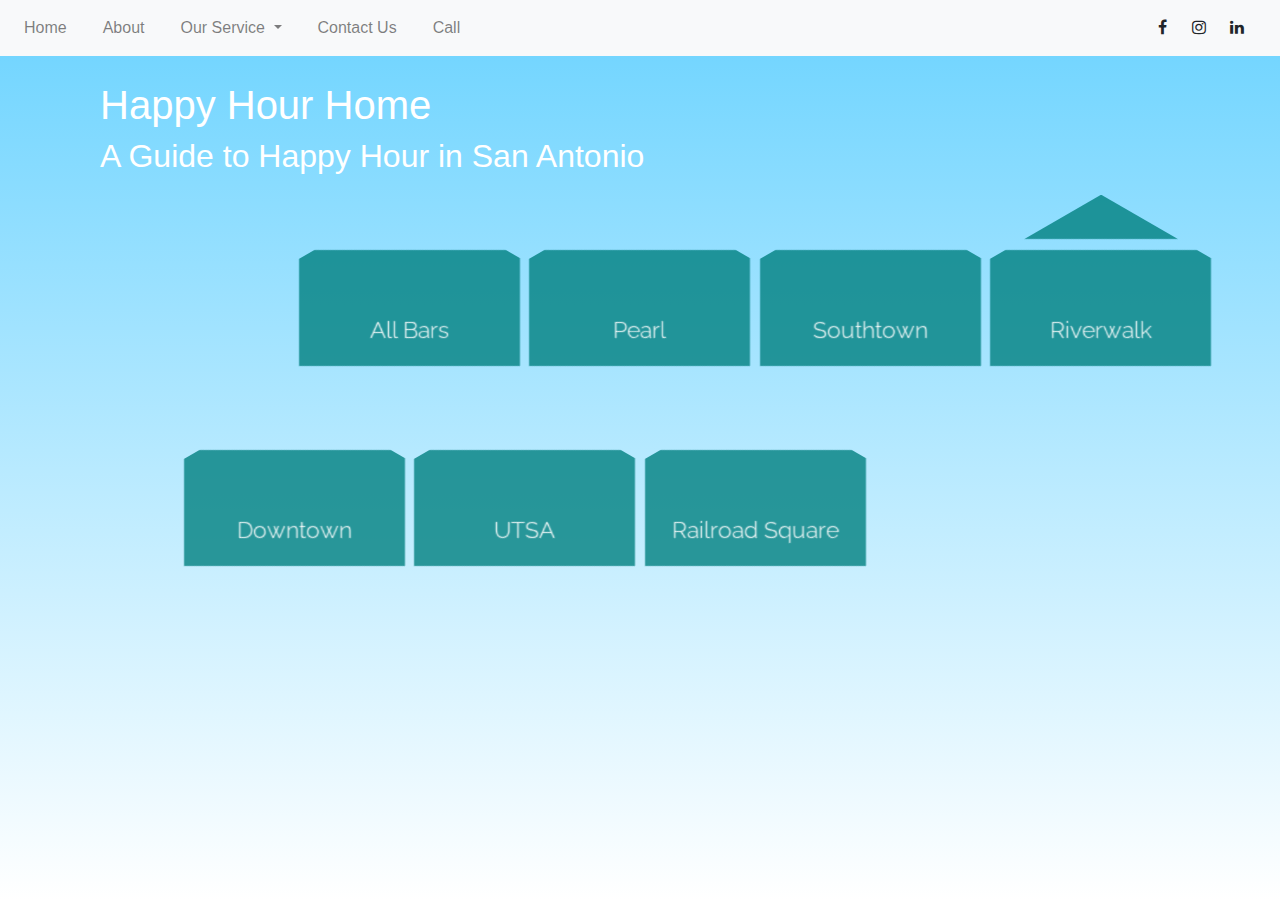
<file: Happy.html>
<!DOCTYPE html>
<html>
<head>
  <meta charset="utf-8">
  <meta name="viewport" content="width=device-width, initial-scale=1.0">

  <header>
    <title>Happy Hour Guide</title>
  </header>

  <link href="//maxcdn.bootstrapcdn.com/bootstrap/4.1.1/css/bootstrap.min.css" rel="stylesheet" id="bootstrap-css">
  <script src="//maxcdn.bootstrapcdn.com/bootstrap/4.1.1/js/bootstrap.min.js"></script>
  <script src="//cdnjs.cloudflare.com/ajax/libs/jquery/3.2.1/jquery.min.js"></script>
  <link rel="stylesheet" href="https://maxcdn.bootstrapcdn.com/bootstrap/4.1.3/css/bootstrap.min.css">
  <link rel="stylesheet" href="https://cdnjs.cloudflare.com/ajax/libs/font-awesome/4.7.0/css/font-awesome.min.css">
  <link href="https://fonts.googleapis.com/css?family=Raleway:400,500,500i,700,800i" rel="stylesheet">
  <script src="https://ajax.googleapis.com/ajax/libs/jquery/3.3.1/jquery.min.js"></script>
  <script src="https://cdnjs.cloudflare.com/ajax/libs/popper.js/1.14.3/umd/popper.min.js"></script>
  <script src="https://maxcdn.bootstrapcdn.com/bootstrap/4.1.3/js/bootstrap.min.js"></script>
  <link rel="stylesheet" href="hhstyle.css">
  <link href="https://fonts.googleapis.com/css?family=Poller+One|Roboto+Slab&display=swap" rel="stylesheet">

  <style>
    .social-part .fa{
      padding-right:20px;
    }
  ul li a{
      margin-right: 20px;
    }
  </style>

</head>

<body>
  <nav class="navbar navbar-expand-sm   navbar-light bg-light">
        <button class="navbar-toggler" type="button" data-toggle="collapse" data-target="#navbarTogglerDemo03" aria-controls="navbarTogglerDemo03" aria-expanded="false" aria-label="Toggle navigation">
          <span class="navbar-toggler-icon"></span>
        </button>

        <div class="collapse navbar-collapse" id="navbarTogglerDemo03">
          <ul class="navbar-nav mr-auto mt-2 mt-lg-0">
            <li class="nav-item">
              <a class="nav-link" href="#">Home <span class="sr-only">(current)</span></a>
            </li>
            <li class="nav-item">
              <a class="nav-link" href="#">About</a>
            </li>
            <li class="nav-item dropdown dmenu">
            <a class="nav-link dropdown-toggle" href="#" id="navbardrop" data-toggle="dropdown">
              Our Service
            </a>
            <div class="dropdown-menu sm-menu">
              <a class="dropdown-item" href="#">service2</a>
              <a class="dropdown-item" href="#">service 2</a>
              <a class="dropdown-item" href="#">service 3</a>
            </div>
          </li>
          <li class="nav-item">
            <a class="nav-link" href="#">Contact Us</a>
          </li>
          <li class="nav-item">
            <a class="nav-link" href="#">Call</a>
          </li>
          </ul>
          <div class="social-part">
            <i class="fa fa-facebook" aria-hidden="true"></i>
            <i class="fa fa-instagram" aria-hidden="true"></i>
            <i class="fa fa-linkedin" aria-hidden="true"></i>
          </div>
        </div>
      </nav>
      <script type="text/javascript">
      $(document).ready(function () {
      $('.navbar-light .dmenu').hover(function () {
              $(this).find('.sm-menu').first().stop(true, true).slideDown(150);
          }, function () {
              $(this).find('.sm-menu').first().stop(true, true).slideUp(105)
          });
      });
      </script>

  <div class="title">
    <h1>Happy Hour Home</h1>
    <h2>A Guide to Happy Hour in San Antonio</h2>
  </div>

  <ul id="hexGrid">
    <li class="hex">
      <div class="hexIn">
        <a class="hexLink" href="#">
          <!-- BLANK -->
        </a>
      </div>
    </li>
    <li class="hex">
      <div class="hexIn">
        <a class="hexLink" href="#">
          <h1>All Bars</h1>
        </a>
      </div>
    </li>
    <li class="hex">
      <div class="hexIn">
        <a class="hexLink" href="#">
          <h1>Pearl</h1>
        </a>
      </div>
    </li>
    <li class="hex">
      <div class="hexIn">
        <a class="hexLink" href="#">
          <h1>Southtown</h1>
        </a>
      </div>
    </li>
    <li class="hex">
      <div class="hexIn">
        <a class="hexLink" href="#">
          <h1>Riverwalk</h1>
          <p></p>
        </a>
      </div>
    </li>
    <li class="hex">
      <div class="hexIn">
        <a class="hexLink" href="#">
          <h1>Downtown</h1>
        </a>
      </div>
    </li>
    <li class="hex">
      <div class="hexIn">
        <a class="hexLink" href="#">
          <h1>UTSA</h1>
        </a>
      </div>
    </li>
    <li class="hex">
      <div class="hexIn">
        <a class="hexLink" href="#">
          <h1>Railroad Square</h1>
        </a>
      </div>
    </li>
    <li class="hex">
      <div class="hexIn">
        <a class="hexLink" href="#">
          <!-- BLANK -->
        </a>
      </div>
    </li>
  </ul>


</body>
</html>
</file>
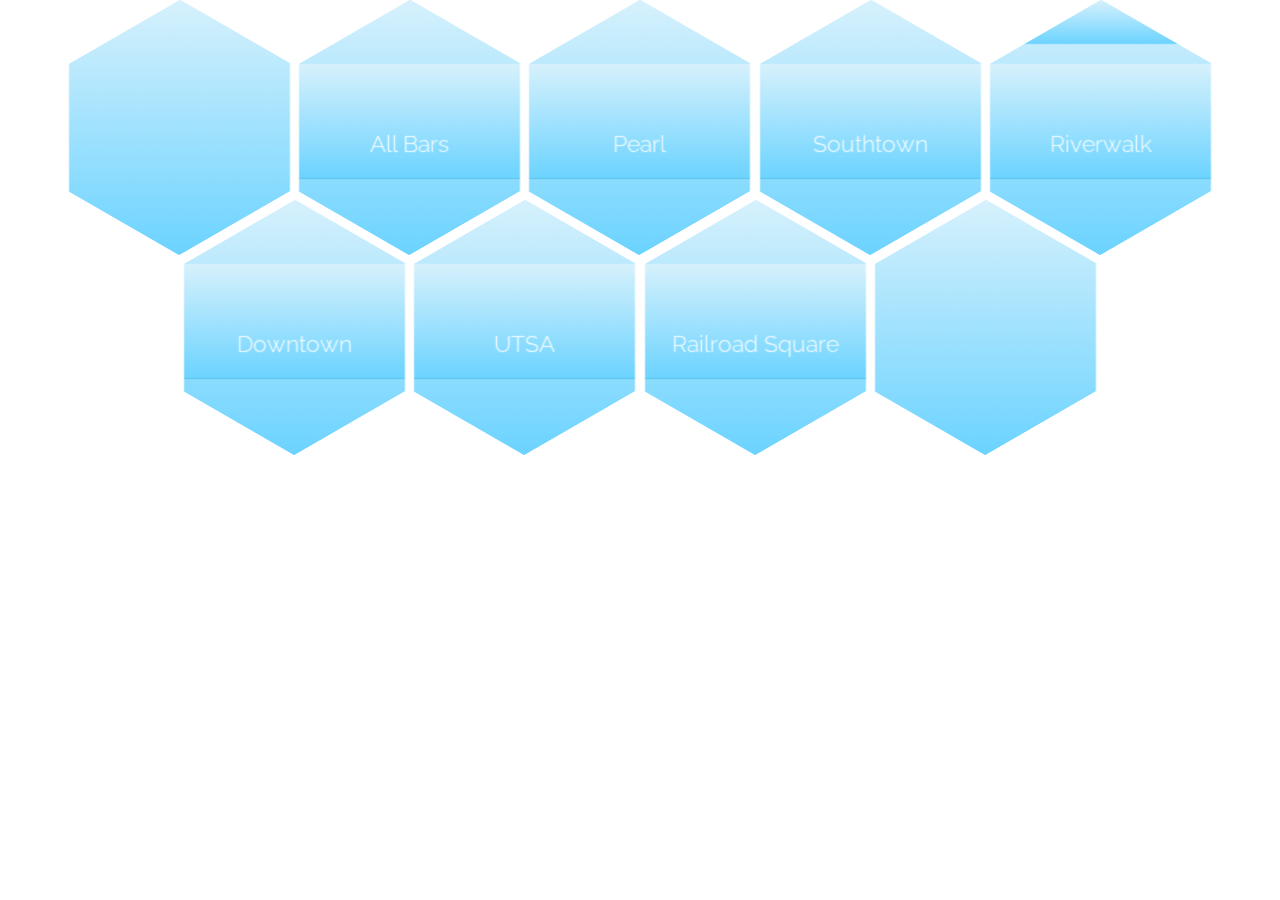
<file: hexagon2.html>
<!DOCTYPE html>
<html>
  <head>
    <meta charset="utf-8">
    <meta http-equiv="x-ua-compatible" content="ie=edge">
    <link rel="stylesheet" href="hex2.css">
    <link href='https://fonts.googleapis.com/css?family=Raleway:300' rel='stylesheet' type='text/css'>

  </head>

  <body>
    <ul id="hexGrid">
      <li class="hex">
        <div class="hexIn">
          <a class="hexLink" href="#">
            <!-- BLANK -->
          </a>
        </div>
      </li>
      <li class="hex">
        <div class="hexIn">
          <a class="hexLink" href="#">
            <h1>All Bars</h1>
          </a>
        </div>
      </li>
      <li class="hex">
        <div class="hexIn">
          <a class="hexLink" href="#">
            <h1>Pearl</h1>
          </a>
        </div>
      </li>
      <li class="hex">
        <div class="hexIn">
          <a class="hexLink" href="#">
            <h1>Southtown</h1>
          </a>
        </div>
      </li>
      <li class="hex">
        <div class="hexIn">
          <a class="hexLink" href="#">
            <h1>Riverwalk</h1>
            <p></p>
          </a>
        </div>
      </li>
      <li class="hex">
        <div class="hexIn">
          <a class="hexLink" href="#">
            <h1>Downtown</h1>
          </a>
        </div>
      </li>
      <li class="hex">
        <div class="hexIn">
          <a class="hexLink" href="#">
            <h1>UTSA</h1>
          </a>
        </div>
      </li>
      <li class="hex">
        <div class="hexIn">
          <a class="hexLink" href="#">
            <h1>Railroad Square</h1>
          </a>
        </div>
      </li>
      <li class="hex">
        <div class="hexIn">
          <a class="hexLink" href="#">
            <!-- BLANK -->
          </a>
        </div>
      </li>
    </ul>
  </body>
</html>
</file>
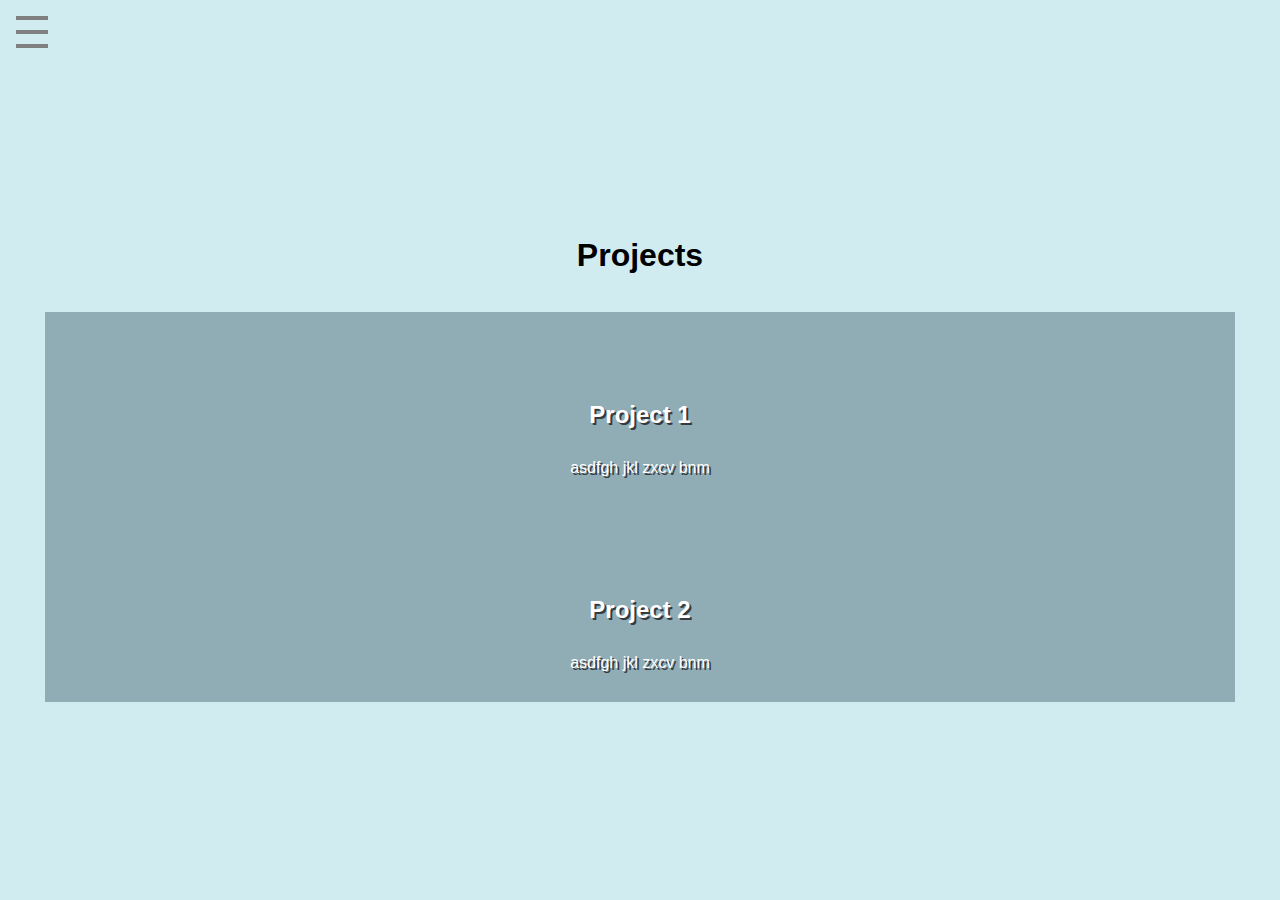
<file: projects.html>
<!DOCTYPE html>
<html>
<header>
  <meta charset="utf-8">
  <meta name="viewport" content="width=device-width, initial-scale=1.0">

  <title>Emily Reinhart</title>

  <link rel="stylesheet" href="navstyle.css">
  <!-- <link rel="stylesheet" href="mystyles.css"> -->
  <link href="https://fonts.googleapis.com/css?family=Poller+One&display=swap" rel="stylesheet">
  <link rel="stylesheet" href="projects.css">
</header>

<body>
  <div class="hero flex-center">
        <h1 class="title">Projects</h1>
        <div class="hero-message">
            <div class="projects">
              <h2 class="sub-title">Project 1</h2>
              <p class="info">asdfgh jkl zxcv bnm</p>
            </div>
            <div class="projects">
              <h2 class="sub-title">Project 2</h2>
              <p class="info">asdfgh jkl zxcv bnm</p>
            </div>
        </div>
    </div>

  <input type="checkbox" id="navcheck" role="button" title="menu">
<label for="navcheck" aria-hidden="true" title="menu">
	<span class="burger">
		<span class="bar">
			<span class="visuallyhidden">Menu</span>
		</span>
	</span>
</label>
<nav id="menu">
  	<a href="/index.html">Home</a>
  	<a href="/about.html">About Me</a>
  	<a href="/projects.html">Projects</a>
</nav>


</body>
</html>
</file>
<file: hhstyle.css>
body {
  background-color: lightgrey;
  /* background: url(https://i.imgur.com/bxAAIrh.jpg) no-repeat center center fixed; */
background: linear-gradient(bottom, rgba(255, 255, 255, 1), rgba(107, 211, 255, 1)) no-repeat center center fixed;
background: -webkit-linear-gradient(bottom, rgba(255, 255, 255, 1), rgba(107, 211, 255, 1)) no-repeat center center fixed;
background: -moz-linear-gradient(bottom, rgba(255, 255, 255, 1), rgba(107, 211, 255, 1)) no-repeat center center fixed;
  -webkit-background-size: cover;
  -moz-background-size: cover;
  -o-background-size: cover;
  background-size: cover;
  height: 100%;
  min-height: 100%;
}
.title {
  font-family: 'Open Sans', sans-serif;
  color: white;
  text-align: left;
  padding-left: 100px;
  padding-top: 25px;
}

/* HEXAGON GRID **************/
* {
    margin: 0;
    padding: 0;
}
#hexGrid {
  display: flex;
  flex-wrap: wrap;
  width: 90%;
  margin: 0 auto;
  margin-top: 20px;
  overflow: hidden;
  font-family: 'Raleway', sans-serif;
  font-size: 15px;
  list-style-type: none;
}
.hex {
  position: relative;
  visibility:hidden;
  outline:1px solid transparent; /* fix for jagged edges in FF on hover transition */
}
.hex::after{
  content:'';
  display:block;
  padding-bottom: 86.602%;  /* =  100 / tan(60) * 1.5 */
}
.hexIn{
  position: absolute;
  width:96%;
  padding-bottom: 110.851%; /* =  width / sin(60) */
  margin:0 2%;
  overflow: hidden;
  visibility: hidden;
  outline:1px solid transparent; /* fix for jagged edges in FF on hover transition */
  -webkit-transform: rotate3d(0,0,1,-60deg) skewY(30deg);
      -ms-transform: rotate3d(0,0,1,-60deg) skewY(30deg);
          transform: rotate3d(0,0,1,-60deg) skewY(30deg);
}
.hexIn * {
  background-color: lightblue;
  /* background: linear-gradient(top, rgba(255, 255, 255, 1), rgba(107, 211, 255, 1)) no-repeat center center fixed;
  background: -webkit-linear-gradient(top, rgba(255, 255, 255, 1), rgba(107, 211, 255, 1)) no-repeat center center fixed;
  background: -moz-linear-gradient(top, rgba(255, 255, 255, 1), rgba(107, 211, 255, 1)) no-repeat center center fixed; */
  background: url(https://i.imgur.com/bxAAIrh.jpg) no-repeat center center fixed;
  -webkit-background-size: cover;
  -moz-background-size: cover;
  -o-background-size: cover;
  background-size: cover;
  position: absolute;
  visibility: visible;
  outline:1px solid transparent; /* fix for jagged edges in FF on hover transition */
}
.hexLink {
    display:block;
    width: 100%;
    height: 100%;
    text-align: center;
    color: white;
    overflow: hidden;
    -webkit-transform: skewY(-30deg) rotate3d(0,0,1,60deg);
        -ms-transform: skewY(-30deg) rotate3d(0,0,1,60deg);
            transform: skewY(-30deg) rotate3d(0,0,1,60deg);
}
/*** HEX CONTENT **********************************************************************/
.hex img {
  left: -100%;
  right: -100%;
  width: auto;
  height: 100%;
  margin: 0 auto;
  -webkit-transform: rotate3d(0,0,0,0deg);
      -ms-transform: rotate3d(0,0,0,0deg);
          transform: rotate3d(0,0,0,0deg);
}
.hex h1, .hex p {
  width: 100%;
  padding: 10%;
  box-sizing:border-box;
  background-color: rgba(0, 128, 128, 0.8);
  font-weight: 300;
  /* -webkit-transition:  -webkit-transform .2s ease-out, opacity .3s ease-out;
          transition:          transform .2s ease-out, opacity .3s ease-out; */
}
.hex h1 {
  bottom: 30%;
  padding-top: 30%;
  font-size: 1.5em;
  z-index: 1;
  position: absolute;
  text-align: center;
  transition: text-shadow 0.15s, transform 0.5s;
}
/*** HOVER EFFECT  **********************************************************************/
.hexLink:hover h1, .hexLink:focus h1,
.hexLink:hover p, .hexLink:focus p{
  color: lightblue;
}
/*** HEXAGON SIZING AND EVEN ROW INDENTATION *****************************************************************/
@media (min-width:1201px) { /* <- 5-4  hexagons per row */
  #hexGrid{
    padding-bottom: 4.4%
  }
  .hex {
    width: 20%; /* = 100 / 5 */
  }
  .hex:nth-child(9n+6){ /* first hexagon of even rows */
    margin-left:10%;  /* = width of .hex / 2  to indent even rows */
  }
}
@media (max-width: 1200px) and (min-width:901px) { /* <- 4-3  hexagons per row */
  #hexGrid{
    padding-bottom: 5.5%
  }
  .hex {
    width: 25%; /* = 100 / 4 */
  }
  .hex:nth-child(7n+5){ /* first hexagon of even rows */
    margin-left:12.5%;  /* = width of .hex / 2  to indent even rows */
  }
}
@media (max-width: 900px) and (min-width:601px) { /* <- 3-2  hexagons per row */
  #hexGrid{
    padding-bottom: 7.4%
  }
  .hex {
    width: 33.333%; /* = 100 / 3 */
  }
  .hex:nth-child(5n+4){ /* first hexagon of even rows */
    margin-left:16.666%;  /* = width of .hex / 2  to indent even rows */
  }
}
@media (max-width: 600px) { /* <- 2-1  hexagons per row */
  #hexGrid{
    padding-bottom: 11.2%
  }
  .hex {
    width: 50%; /* = 100 / 3 */
  }
  .hex:nth-child(3n+3){ /* first hexagon of even rows */
    margin-left:25%;  /* = width of .hex / 2  to indent even rows */
  }
}
@media (max-width: 400px) {
    #hexGrid {
        font-size: 13px;
    }
}
</file>
<file: hex2.css>
* {
    margin: 0;
    padding: 0;
}
#hexGrid {
  display: flex;
  flex-wrap: wrap;
  width: 90%;
  margin: 0 auto;
  overflow: hidden;
  font-family: 'Raleway', sans-serif;
  font-size: 15px;
  list-style-type: none;
}
.hex {
  position: relative;
  visibility:hidden;
  outline:1px solid transparent; /* fix for jagged edges in FF on hover transition */
}
.hex::after{
  content:'';
  display:block;
  padding-bottom: 86.602%;  /* =  100 / tan(60) * 1.5 */
}
.hexIn{
  position: absolute;
  width:96%;
  padding-bottom: 110.851%; /* =  width / sin(60) */
  margin:0 2%;
  overflow: hidden;
  visibility: hidden;
  outline:1px solid transparent; /* fix for jagged edges in FF on hover transition */
  -webkit-transform: rotate3d(0,0,1,-60deg) skewY(30deg);
      -ms-transform: rotate3d(0,0,1,-60deg) skewY(30deg);
          transform: rotate3d(0,0,1,-60deg) skewY(30deg);
}
.hexIn * {
  background-color: lightblue;
  background: linear-gradient(top, rgba(215, 241, 252, 1), rgba(107, 211, 255, 1)) no-repeat center center fixed;
  background: -webkit-linear-gradient(top, rgba(215, 241, 252, 1), rgba(107, 211, 255, 1)) no-repeat center center fixed;
  background: -moz-linear-gradient(top, rgba(215, 241, 252, 1), rgba(107, 211, 255, 1)) no-repeat center center fixed;
  position: absolute;
  visibility: visible;
  outline:1px solid transparent; /* fix for jagged edges in FF on hover transition */
}
.hexLink {
    display:block;
    width: 100%;
    height: 100%;
    text-align: center;
    color: #fff;
    overflow: hidden;
    -webkit-transform: skewY(-30deg) rotate3d(0,0,1,60deg);
        -ms-transform: skewY(-30deg) rotate3d(0,0,1,60deg);
            transform: skewY(-30deg) rotate3d(0,0,1,60deg);
}
/*** HEX CONTENT **********************************************************************/
.hex img {
  left: -100%;
  right: -100%;
  width: auto;
  height: 100%;
  margin: 0 auto;
  -webkit-transform: rotate3d(0,0,0,0deg);
      -ms-transform: rotate3d(0,0,0,0deg);
          transform: rotate3d(0,0,0,0deg);
}
.hex h1, .hex p {
  width: 100%;
  padding: 10%;
  box-sizing:border-box;
  background-color: rgba(0, 128, 128, 0.8);
  font-weight: 300;
  /* -webkit-transition:  -webkit-transform .2s ease-out, opacity .3s ease-out;
          transition:          transform .2s ease-out, opacity .3s ease-out; */
}
.hex h1 {
  bottom: 30%;
  padding-top: 30%;
  font-size: 1.5em;
  z-index: 1;
  position: absolute;
  text-align: center;
  transition: text-shadow 0.15s, transform 0.5s;
}
/*** HOVER EFFECT  **********************************************************************/
.hexLink:hover h1, .hexLink:focus h1,
.hexLink:hover p, .hexLink:focus p{
  text-shadow: 2px 2px #74d1d6;
}
/*** HEXAGON SIZING AND EVEN ROW INDENTATION *****************************************************************/
@media (min-width:1201px) { /* <- 5-4  hexagons per row */
  #hexGrid{
    padding-bottom: 4.4%
  }
  .hex {
    width: 20%; /* = 100 / 5 */
  }
  .hex:nth-child(9n+6){ /* first hexagon of even rows */
    margin-left:10%;  /* = width of .hex / 2  to indent even rows */
  }
}
@media (max-width: 1200px) and (min-width:901px) { /* <- 4-3  hexagons per row */
  #hexGrid{
    padding-bottom: 5.5%
  }
  .hex {
    width: 25%; /* = 100 / 4 */
  }
  .hex:nth-child(7n+5){ /* first hexagon of even rows */
    margin-left:12.5%;  /* = width of .hex / 2  to indent even rows */
  }
}
@media (max-width: 900px) and (min-width:601px) { /* <- 3-2  hexagons per row */
  #hexGrid{
    padding-bottom: 7.4%
  }
  .hex {
    width: 33.333%; /* = 100 / 3 */
  }
  .hex:nth-child(5n+4){ /* first hexagon of even rows */
    margin-left:16.666%;  /* = width of .hex / 2  to indent even rows */
  }
}
@media (max-width: 600px) { /* <- 2-1  hexagons per row */
  #hexGrid{
    padding-bottom: 11.2%
  }
  .hex {
    width: 50%; /* = 100 / 3 */
  }
  .hex:nth-child(3n+3){ /* first hexagon of even rows */
    margin-left:25%;  /* = width of .hex / 2  to indent even rows */
  }
}
@media (max-width: 400px) {
    #hexGrid {
        font-size: 13px;
    }
}
</file>
<file: navstyle.css>
input {
  position: fixed;
  opacity: 0;
}
label {
  position: absolute;
  margin: 0;
  padding: 0;
  border: none;
  outline: none;
  background: none;
  cursor: pointer;
}
label::before {
  position: fixed;
  z-index: 1;
  top: 0;
  left: 0;
  right: 0;
  bottom: 0;
  background-color: none;
  content: '';
  opacity: 0;
  pointer-events: none;
  transition: opacity 0.5s cubic-bezier(0.19, 1, 0.22, 1);
}
label .burger {
  position: fixed;
  top: 1em;
  left: 1em;
  z-index: 3;
  width: 2em;
  height: 2em;
  margin: 0;
  padding: 0;
  transition: opacity 0.5s cubic-bezier(0.19, 1, 0.22, 1);
}
label .burger::before, label .burger .bar, label .burger::after {
  position: absolute;
  left: 0;
  display: block;
  width: 100%;
  height: 12%;
  background: grey;
  content: '';
  transition: all 0.5s cubic-bezier(0.19, 1, 0.22, 1);
}
label .burger .bar {
  top: 44%;
}
label .burger::before {
  top: 0;
  transform-origin: top left;
}
label .burger::after {
  bottom: 0;
  transform-origin: bottom left;
}
input:focus + label .burger, label:hover .burger {
  opacity: 0.75;
}
nav {
  position: fixed;
  top: 0;
  left: 0;
  bottom: 0;
  z-index: 2;
  display: flex;
  flex-flow: column nowrap;
  justify-content: center;
  align-items: flex-start;
  transform: translate3d(0, 0, 0);
  /* material acceleration */
  transform: translateX(-100%);
  will-change: transform;
  transition: transform 0.5s cubic-bezier(0.19, 1, 0.22, 1);
}
nav::before {
  position: absolute;
  top: 0;
  bottom: 0;
  left: 0;
  z-index: -1;
  width: 25em;
  /* background: #8dc2d9; */
  background:  rgba(207, 208, 209, 0.85);
  /* background: linear-gradient(right, rgba(215, 241, 252, 1), rgba(124, 137, 143, 1)) no-repeat center center fixed;
  background: -webkit-linear-gradient(right, rgba(215, 241, 252, 1), rgba(124, 137, 143, 1)) no-repeat center center fixed;
  background: -moz-linear-gradient(right, rgba(215, 241, 252, 1), rgba(124, 137, 143, 1)) no-repeat center center fixed; */
  /* background: url(https://i.imgur.com/9AywH2z.jpg) no-repeat center center fixed; */
  -webkit-background-size: cover;
  -moz-background-size: cover;
  -o-background-size: cover;
  background: cover;
  content: '';
  transform: skewX(15deg) translateX(-100%);
  transform-origin: bottom left;
  will-change: transform;
  transition: transform 0.5s cubic-bezier(0.19, 1, 0.22, 1);
}
@media (min-width: 40em) {
  nav::before {
    width: 40em;
  }
}
nav a {
  margin: 0.5em 0;
  padding: 0.2em 2em;
  font-family: 'Open Serif', sans-serif;
  font-size: 1.5em;
  color: white;
  text-shadow: 2px 2px grey;
  text-decoration: none;
  font-weight: 500;
  transform: translateX(-100%);
  transition: text-shadow 0.15s, transform 0.5s;
  transition-timing-function: cubic-bezier(0.19, 1, 0.22, 1);
}
nav a:nth-child(1) {
  transition-delay: 0s, 100ms;
}
nav a:nth-child(2) {
  transition-delay: 0s, 150ms;
}
nav a:nth-child(3) {
  transition-delay: 0s, 200ms;
}
nav a:nth-child(4) {
  transition-delay: 0s, 250ms;
}
nav a:nth-child(5) {
  transition-delay: 0s, 300ms;
}
nav a:nth-child(6) {
  transition-delay: 0s, 350ms;
}
nav a:hover, nav a:focus {
  /* color: black;
  text-shadow: 0px 0px white; */
  /* color: #74d1d6; */
  text-shadow: 2px 2px #74d1d6;
}
[id="navcheck"]:checked + label::before {
  opacity: 1;
  pointer-events: auto;
}
[id="navcheck"]:checked + label .burger::before, [id="navcheck"]:checked + label .burger::after {
  width: 141.42%;
}
[id="navcheck"]:checked + label .burger::before {
  transform: rotate(45deg) translateY(-50%);
}
[id="navcheck"]:checked + label .burger::after {
  transform: rotate(-45deg) translateY(50%);
}
[id="navcheck"]:checked + label .burger .bar {
  transform: scale(0.1);
}
[id="navcheck"]:checked ~ nav {
  transform: translateX(0);
}
[id="navcheck"]:checked ~ nav::before {
  transform: skewX(15deg) translateX(0);
}
[id="navcheck"]:checked ~ nav a {
  transform: translateX(0);
}
[id="navcheck"]:checked ~ main .content {
  transform: translateX(3em);
  transform-origin: left center;
  -webkit-filter: blur(2px);
  filter: blur(2px);
  /* quite laggy :S */
}
/* helper */
.visuallyhidden {
  border: 0;
  clip: rect(0 0 0 0);
  height: 1px;
  margin: -1px;
  overflow: hidden;
  padding: 0;
  position: absolute;
  width: 1px;
}
article {
  width: 80%;
  margin: 0 auto;
  font-size: 1.3em;
  font-family: 'Roboto Slab', serif;
}
@media (min-width: 60em) {
  article {
    width: 50%;
  }
}
</file>
<file: mystyles.css>
@viewport {
  width: device-width;
  zoom: 1.0;
}
@-ms-viewport {
  width: device-width;
}
html {
  /* background: #c6e8f7; */
  background: #d7f1fc;
  background: url(https://i.imgur.com/9AywH2z.jpg) no-repeat center center fixed;
  /* background: linear-gradient(top, rgba(215, 241, 252, 1), rgba(107, 211, 255, 1)) no-repeat center center fixed;
  background: -webkit-linear-gradient(top, rgba(215, 241, 252, 1), rgba(107, 211, 255, 1)) no-repeat center center fixed;
  background: -moz-linear-gradient(top, rgba(215, 241, 252, 1), rgba(107, 211, 255, 1)) no-repeat center center fixed; */
  -webkit-background-size: cover;
  -moz-background-size: cover;
  -o-background-size: cover;
  background-size: cover;
  height: 100%;
  min-height: 100%;
}
.center {
  padding: 70px 0;
}
body {
  text-align: center;

}
.mainContent {
  color: white;
  font-family: 'Open Sans', sans-serif;
}
h1 {
  color: white;
  font-family: 'Open Sans', sans-serif;
  font-weight: 600;
  text-shadow: 1px 1px grey;
}

p {
  font-family: 'Open Sans', sans-serif;
  font-size: 22px;
  text-shadow: 1px 1px grey;
}
img {
  width: 20%;
  border: 5px solid white;
  border-radius: 50%;
}
</file>
<file: projects.css>
* {
    margin: 0;
    padding: 0;
}
html,
body {
    width: 100%;
    height: 100%;
}
.hero {
    width: 100%;
    height: 100%;
    min-width: 100%;
    min-height: 100%;
    position: relative;
}
.hero::before {
    background: url(https://i.imgur.com/9AywH2z.jpg) no-repeat center center fixed;
    -webkit-background-size: cover;
    -moz-background-size: cover;
    -o-background-size: cover;
    background-size: cover;
    height: 100%;
    min-height: 100%;
    content: "";
    display: block;
    position: absolute;
    top: 0;
    left: 0;
    width: 100%;
    height: 100%;
    z-index: -2;
    opacity: 0.4;
}
.hero::after {
    background: #17a2b8;
    content: "";
    display: block;
    position: absolute;
    top: 0px;
    left: 0px;
    width: 100%;
    height: 100%;
    z-index: -1;
    opacity: 0.2;
}
.flex-center {
    display: flex;
    flex-direction: column;
    justify-content: center;
    align-content: center;
}
.not-hero {
    width: 100vw;
    height: 10em;
}
.bg-info {
    background-color: #17a2b8;
    color: #fff;
}
.hero-message {
    color: #fff;
    text-shadow: #343a40 2px 2px;
    min-width: 00%;
    min-height: 12em;
    position: relative;
    margin-left: 5vh;
    margin-right: 5vh;
}
.hero-message::before {
    content: "";
    display: block;
    position: absolute;
    margin-left: 0;
    min-width: 100%;
    min-height: 100%;
    z-index: -1;
    opacity: 0.4;
    background-color: #343a40;
}
.title,
.sub-title, .info {
    font-family: 'Open Sans', sans-serif;
    width: 100%;
    display: block;
    text-align: center;
}
.title {
    margin: 3% 0;
}
.projects {
  margin-top: 5%;
  padding-top: 2.5%;
  padding-bottom: 2.5%;
}
.projects .info {
  margin-top: 2.5%;
}
</file>
